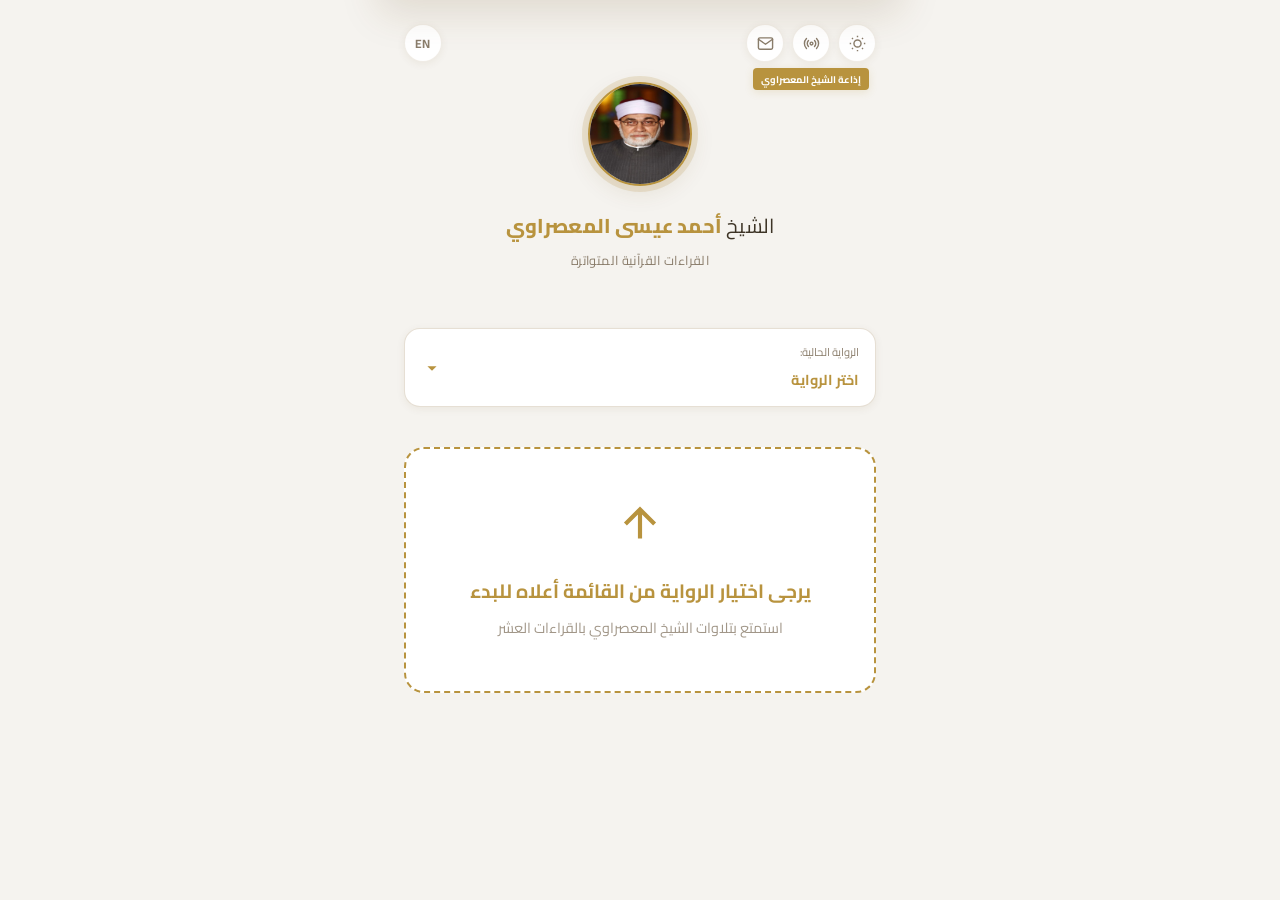
<file: index.html>
<!DOCTYPE html>
<html lang="ar" dir="rtl">
<head>
    <meta charset="UTF-8">
    <meta name="viewport" content="width=device-width, initial-scale=1.0, maximum-scale=1.0, user-scalable=no">

    <title>مصحف الأمة - الشيخ أحمد عيسى المعصراوي</title>
    <meta name="description" content="استمع إلى القرآن الكريم بالروايات المتواترة بصوت الشيخ أحمد عيسى المعصراوي.">
    <meta name="keywords" content="قرآن كريم, الشيخ المعصراوي, أحمد عيسى المعصراوي, القراءات العشر, روايات القرآن, mp3 قرآن, مصحف الأمة">
    <meta http-equiv="content-language" content="ar">

    <meta name="theme-color" content="#b8933e">
    <meta name="apple-mobile-web-app-capable" content="yes">
    <meta name="apple-mobile-web-app-status-bar-style" content="default">
    <meta name="apple-mobile-web-app-title" content="مصحف الأمة">
    
    <link rel="apple-touch-icon" href="icon.png">
    <link rel="manifest" href="manifest.json">

    <!-- الخطوط -->
    <link rel="preconnect" href="https://fonts.googleapis.com">
    <link rel="preconnect" href="https://fonts.gstatic.com" crossorigin>
    <link href="https://fonts.googleapis.com/css2?family=Cairo:wght@300;400;600;700;900&family=Amiri:wght@400;700&display=swap" rel="stylesheet">
    
    <!-- ملف التنسيق -->
    <link rel="stylesheet" href="style.css">
</head>
<body>

    <!-- رسالة تثبيت التطبيق الانزلاقية -->
    <div id="install-banner" class="install-banner" role="banner" aria-label="تثبيت التطبيق">
        <img src="icon.png" alt="أيقونة مصحف الأمة" class="install-icon" loading="lazy">
        <div class="install-info">
            <div class="install-title" id="install-title">تثبيت تطبيق مصحف الأمة</div>
            <div class="install-desc" id="install-desc">تجربة استماع أسرع وتعمل بدون إنترنت</div>
        </div>
        <button class="install-action-btn" id="install-action-btn" aria-label="تثبيت التطبيق">تثبيت</button>
        <button class="install-close-btn" onclick="closeInstallBanner()" aria-label="إغلاق">
            <svg viewBox="0 0 24 24" fill="none" stroke="currentColor" stroke-width="2.5" stroke-linecap="round" stroke-linejoin="round" aria-hidden="true">
                <line x1="18" y1="6" x2="6" y2="18"></line>
                <line x1="6" y1="6" x2="18" y2="18"></line>
            </svg>
        </button>
    </div>

    <!-- رسالة استئناف الاستماع -->
    <div id="resume-banner" role="dialog" aria-modal="true" aria-labelledby="resume-text">
        <div class="resume-icon">
            <svg viewBox="0 0 24 24" fill="none" stroke="currentColor" stroke-width="2" aria-hidden="true">
                <path d="M3 12a9 9 0 1 0 18 0 9 9 0 0 0-18 0z"/>
                <path d="M10 8l6 4-6 4V8z"/>
            </svg>
        </div>
        <div class="resume-text" id="resume-text">هل تود إكمال الاستماع؟</div>
        <div class="resume-actions">
            <button class="resume-btn" id="resume-btn-yes" onclick="resumePlayback()">متابعة الاستماع</button>
            <button class="resume-close" id="resume-btn-no" onclick="closeResumeBanner()">إلغاء</button>
        </div>
    </div>

    <!-- رسالة التوست (الإشعارات المؤقتة) -->
    <div id="toast" class="toast" role="status" aria-live="polite"></div>

    <!-- محتوى الصفحة الرئيسي -->
    <div class="container" id="main-container">

        <!-- الشريط العلوي -->
        <nav class="top-bar" aria-label="أدوات التحكم العامة">
            <div class="top-bar-group">
                <button class="top-btn" onclick="toggleTheme()" id="theme-toggle-btn" aria-label="تبديل المظهر"></button>

                <div class="radio-wrapper" style="position: relative; display: flex; flex-direction: column; align-items: center;">
                    <button class="top-btn radio-btn" onclick="toggleRadioAction()" id="radio-toggle-btn" aria-label="إذاعة الشيخ المعصراوي المباشرة" title="الإذاعة المباشرة">
                        <svg viewBox="0 0 24 24" fill="none" stroke="currentColor" stroke-width="2" stroke-linecap="round" stroke-linejoin="round" aria-hidden="true">
                            <circle cx="12" cy="12" r="2"></circle>
                            <path d="M16.24 7.76a6 6 0 0 1 0 8.49M7.76 16.24a6 6 0 0 1 0-8.49M19.07 4.93a10 10 0 0 1 0 14.14M4.93 19.07a10 10 0 0 1 0-14.14"></path>
                        </svg>
                        <span class="radio-live-dot" id="radio-live-dot" aria-hidden="true"></span>
                    </button>
                    <div class="radio-flash-badge" id="radio-flash-badge">إذاعة الشيخ المعصراوي</div>
                </div>

                <a href="mailto:contact@egyquran.com" class="top-btn email-btn" aria-label="تواصل معنا عبر البريد الإلكتروني" title="تواصل معنا">
                    <svg viewBox="0 0 24 24" fill="none" stroke="currentColor" stroke-width="2" stroke-linecap="round" stroke-linejoin="round" aria-hidden="true">
                        <path d="M4 4h16c1.1 0 2 .9 2 2v12c0 1.1-.9 2-2 2H4c-1.1 0-2-.9-2-2V6c0-1.1.9-2 2-2z"></path>
                        <polyline points="22,6 12,13 2,6"></polyline>
                    </svg>
                </a>
            </div>

            <button class="top-btn lang-btn" onclick="toggleLanguage()" aria-label="تغيير اللغة">
                <span id="lang-label">EN</span>
            </button>
        </nav>

        <!-- رأس الصفحة - معلومات الشيخ -->
        <header>
            <div class="header-avatar-wrapper">
                <img src="maasrawi.jpg" id="header-avatar-img" class="header-img" alt="الشيخ أحمد عيسى المعصراوي" loading="lazy">
                <div class="header-avatar-glow" aria-hidden="true"></div>
            </div>
            <h1 id="main-title">الشيخ <strong>أحمد عيسى المعصراوي</strong></h1>
            <p id="header-subtitle" class="header-subtitle">القراءات القرآنية المتواترة</p>

            <!-- المعادل الصوتي -->
            <div id="header-equalizer" class="header-equalizer" aria-hidden="true">
                <div class="header-eq-bar"></div>
                <div class="header-eq-bar"></div>
                <div class="header-eq-bar"></div>
                <div class="header-eq-bar"></div>
                <div class="header-eq-bar"></div>
            </div>
        </header>

        <!-- القائمة المنسدلة لاختيار الرواية -->
        <section aria-label="اختيار الرواية">
            <div class="custom-dropdown" id="edition-dropdown">
                <div class="dropdown-header" onclick="toggleDropdown()" role="button" aria-haspopup="listbox" aria-expanded="false">
                    <div class="dropdown-header-text">
                        <span style="font-size: 0.7rem; color: var(--text-muted); display: block; margin-bottom: 2px;" id="dropdown-label">الرواية الحالية:</span>
                        <strong id="selected-edition-name">حفص عن عاصم الكوفي</strong>
                    </div>
                    <svg viewBox="0 0 24 24" fill="currentColor" aria-hidden="true"><path d="M7 10l5 5 5-5z"/></svg>
                </div>
                <div class="dropdown-list" id="edition-list" role="listbox">
                    <!-- سيتم حقن الروايات العشرين هنا بواسطة الجافاسكربت -->
                </div>
            </div>
        </section>

        <!-- قائمة السور -->
        <main role="main">
            <div class="surah-list-container" id="main-surah-list" aria-label="قائمة السور">
                <!-- سيتم حقن السور هنا بواسطة الجافاسكربت -->
            </div>
        </main>

    </div>

    <!-- شاشة القراءة والمزامنة -->
    <div id="reading-view" class="reading-view" role="region" aria-label="عرض النص القرآني">
        
        <!-- تم إزالة الشريط العلوي بالكامل -->
        
        <div class="ayat-scroll" id="ayat-scroll">
            <div class="mushaf-page-view" id="mushaf-page-view" aria-label="صفحة المصحف">
                <div class="mushaf-page-track" id="mushaf-page-track">
                    <div class="mushaf-page-wrap" id="mushaf-page-wrap"></div>
                </div>
            </div>
            <div class="ayat-container" id="ayat-container"></div>
        </div>

        <!-- شريط إجراءات الآية (يظهر بالضغط المطوّل على أي آية) -->
        <div id="ayah-actions-menu" class="ayah-actions-menu" role="menu">
            <button type="button" id="ayah-action-repeat" class="ayah-action-btn" role="menuitem">
                <svg viewBox="0 0 24 24" fill="none" stroke="currentColor" stroke-width="2" stroke-linecap="round" stroke-linejoin="round" aria-hidden="true"><path d="M17 2l4 4-4 4"/><path d="M3 11V9a4 4 0 0 1 4-4h14"/><path d="M7 22l-4-4 4-4"/><path d="M21 13v2a4 4 0 0 1-4 4H3"/></svg>
                <span id="ayah-action-repeat-label">تكرار الآية</span>
            </button>
            <span class="ayah-action-sep" aria-hidden="true"></span>
            <button type="button" id="ayah-action-copy" class="ayah-action-btn" role="menuitem">
                <svg viewBox="0 0 24 24" fill="none" stroke="currentColor" stroke-width="2" stroke-linecap="round" stroke-linejoin="round" aria-hidden="true"><rect x="9" y="9" width="12" height="12" rx="2"/><path d="M5 15H4a2 2 0 0 1-2-2V4a2 2 0 0 1 2-2h9a2 2 0 0 1 2 2v1"/></svg>
                <span id="ayah-action-copy-label">نسخ الآية</span>
            </button>
            <div class="ayah-actions-arrow"></div>
        </div>
    </div>

    <!-- نافذة التحميل -->
    <div id="download-modal" class="download-modal" role="dialog" aria-modal="true" aria-labelledby="dl-modal-title">
        <div class="download-modal-content">
            <div class="dl-modal-icon" aria-hidden="true">
                <svg viewBox="0 0 24 24" fill="none" stroke="currentColor" stroke-width="2">
                    <path d="M21 15v4a2 2 0 0 1-2 2H5a2 2 0 0 1-2-2v-4"/>
                    <polyline points="7 10 12 15 17 10"/>
                    <line x1="12" y1="15" x2="12" y2="3"/>
                </svg>
            </div>
            <div id="dl-modal-title" class="dl-modal-title">جاري التحميل...</div>
            <div class="dl-progress-track" role="progressbar" aria-valuemin="0" aria-valuemax="100" aria-valuenow="0">
                <div id="dl-progress-fill" class="dl-progress-fill"></div>
            </div>
            <div id="dl-modal-pct" class="dl-modal-pct">0%</div>
        </div>
    </div>

    <!-- لوحة الإذاعة المباشرة الوهمية -->
    <div id="radio-modal" class="radio-modal" role="dialog" aria-modal="true" aria-labelledby="radio-modal-title" onclick="if(event.target===this) closeRadioPanel()">
        <div class="radio-modal-content">
            <button class="radio-close-btn" onclick="closeRadioPanel()" aria-label="إغلاق الإذاعة">
                <svg viewBox="0 0 24 24" fill="none" stroke="currentColor" stroke-width="2.5" stroke-linecap="round" stroke-linejoin="round" aria-hidden="true">
                    <line x1="18" y1="6" x2="6" y2="18"></line>
                    <line x1="6" y1="6" x2="18" y2="18"></line>
                </svg>
            </button>

            <div class="radio-live-badge">
                <span class="radio-live-pulse" aria-hidden="true"></span>
                <span id="radio-live-label">مباشر</span>
            </div>

            <div class="radio-avatar-wrapper">
                <img src="maasrawi.jpg" alt="الشيخ أحمد عيسى المعصراوي" class="radio-avatar-img" loading="lazy">
                <div class="radio-eq" id="radio-eq" aria-hidden="true">
                    <div class="radio-eq-bar"></div>
                    <div class="radio-eq-bar"></div>
                    <div class="radio-eq-bar"></div>
                    <div class="radio-eq-bar"></div>
                    <div class="radio-eq-bar"></div>
                </div>
            </div>

            <div id="radio-modal-title" class="radio-modal-title">إذاعة الشيخ المعصراوي</div>
            <div id="radio-track-title" class="radio-track-title">جاري تجهيز البث المباشر...</div>

            <button class="radio-play-btn" id="radio-play-btn" onclick="toggleRadioPlayback()" aria-label="تشغيل الإذاعة">
                <svg id="radio-play-icon" viewBox="0 0 24 24" fill="currentColor" aria-hidden="true"><path d="M8 5v14l11-7z"/></svg>
            </button>

            <div class="radio-flash-notice" role="status">
                <svg viewBox="0 0 24 24" fill="none" stroke="currentColor" stroke-width="2" stroke-linecap="round" stroke-linejoin="round" aria-hidden="true">
                    <path d="M13 2 3 14h7l-1 8 10-12h-7l1-8z"></path>
                </svg>
                <span>أنت تستمع الآن إلى البث المباشر لإذاعة الشيخ أحمد عيسى المعصراوي، على مدار الساعة</span>
            </div>
        </div>
    </div>

    <!-- المشغل السفلي العائم -->
    <div class="floating-player" id="global-player" role="region" aria-label="مشغل الصوت">
        <!-- شريط التقدم -->
        <div class="player-seekbar-container" id="progress-container" role="slider" aria-label="موضع التشغيل" aria-valuemin="0" aria-valuemax="100" aria-valuenow="0" tabindex="0">
            <div class="player-seekbar-track">
                <div class="player-seekbar-fill" id="progress-bar-fill">
                    <div class="player-seekbar-thumb" id="progress-thumb"></div>
                </div>
            </div>
        </div>

        <!-- معلومات التشغيل والوقت -->
        <div class="player-info-row">
            <div id="player-track-title" class="player-track-title"></div>
            <div class="player-time">
                <span id="curr-time" dir="ltr">00:00</span>
                <span id="time-separator" class="time-sep">/</span>
                <span id="total-time" dir="ltr">00:00</span>
            </div>
        </div>

        <!-- أزرار التحكم -->
        <div class="player-controls-row">
            
            <!-- عنصر موازن لتوسيط الأزرار -->
            <div class="player-side-btn"></div>

            <!-- أزرار التنقل والتشغيل -->
            <div class="player-main-controls">
                <button class="icon-btn nav-btn" onclick="playPrevious()" aria-label="السورة السابقة">
                    <svg viewBox="0 0 24 24" fill="currentColor" aria-hidden="true"><path d="M6 6h2v12H6zm3.5 6l8.5 6V6z"/></svg>
                </button>
                <button class="play-toggle-btn" id="player-play-btn" onclick="togglePlayPause()" aria-label="تشغيل أو إيقاف مؤقت"></button>
                <button class="icon-btn nav-btn" onclick="playNext()" aria-label="السورة التالية">
                    <svg viewBox="0 0 24 24" fill="currentColor" aria-hidden="true"><path d="M6 18l8.5-6L6 6v12zM16 6v12h2V6h-2z"/></svg>
                </button>
            </div>

            <!-- زر وضع التشغيل (تلقائي/تكرار/إيقاف) -->
            <div class="player-side-btn player-side-btn--end" id="playback-wrapper">
                <button class="icon-btn playback-mode-btn active-feature" id="btn-playback-mode" onclick="togglePlaybackMenu(event)" aria-label="وضع التشغيل" aria-haspopup="true" aria-expanded="false">
                    <span id="playback-text">تلقائي</span>
                    <svg id="playback-icon" width="16" height="16" viewBox="0 0 24 24" fill="none" stroke="currentColor" stroke-width="2" stroke-linecap="round" stroke-linejoin="round" aria-hidden="true"></svg>
                </button>
                <div class="playback-menu" id="playback-menu" role="menu" aria-label="خيارات التشغيل"></div>
            </div>

        </div>
    </div>

    <!-- ملف الجافاسكربت -->
    <script src="app.js" defer></script>
</body>
</html>
</file>
<file: style.css>
/* ================================================
   EGY QURAN — Premium Stylesheet (Ma'asrawi Edition)
   Design: Gold & Ink — Elegant Islamic Audio App
   ================================================ */

/* ── متغيرات الألوان والتوكنز ── */
:root {
    /* الوضع الفاتح */
    --bg-page:      #f5f3ef;
    --bg-card:      #ffffff;
    --bg-subtle:    #ede9e2;
    --bg-inset:     #faf8f5;

    --accent-gold:  #b8933e;
    --accent-light: #d4aa5a;
    --accent-glow:  rgba(184, 147, 62, 0.18);
    --accent-hover: #a07d33;

    --text-title:   #1a1510;
    --text-body:    #3d3426;
    --text-muted:   #8a7d6b;
    --text-faint:   #b5a898;

    --border-soft:  rgba(140, 110, 60, 0.12);
    --border-mid:   rgba(140, 110, 60, 0.22);

    --player-bg:    rgba(255, 252, 245, 0.97);
    --shadow-sm:    0 2px 8px rgba(100, 70, 20, 0.07);
    --shadow-md:    0 6px 24px rgba(100, 70, 20, 0.11);
    --shadow-lg:    0 12px 40px rgba(100, 70, 20, 0.15);

    --radius-sm:    10px;
    --radius-md:    16px;
    --radius-lg:    24px;
    --radius-full:  9999px;

    --transition:   0.22s cubic-bezier(0.4, 0, 0.2, 1);
    --font-ui:      'Cairo', sans-serif;
}

/* الوضع الداكن */
body.dark-theme {
    --bg-page:      #0f0e0c;
    --bg-card:      #1a1812;
    --bg-subtle:    #231f18;
    --bg-inset:     #141210;

    --accent-gold:  #c5a459;
    --accent-light: #d9b96a;
    --accent-glow:  rgba(197, 164, 89, 0.15);
    --accent-hover: #b39048;

    --text-title:   #f5efdf;
    --text-body:    #cdc0a8;
    --text-muted:   #7a6e5e;
    --text-faint:   #4a4035;

    --border-soft:  rgba(197, 164, 89, 0.10);
    --border-mid:   rgba(197, 164, 89, 0.18);

    --player-bg:    rgba(18, 16, 12, 0.97);
    --shadow-sm:    0 2px 8px rgba(0, 0, 0, 0.3);
    --shadow-md:    0 6px 24px rgba(0, 0, 0, 0.4);
    --shadow-lg:    0 12px 40px rgba(0, 0, 0, 0.5);
}

/* ── إعادة الضبط الأساسية ── */
*, *::before, *::after {
    box-sizing: border-box;
    margin: 0;
    padding: 0;
    -webkit-tap-highlight-color: transparent;
}

@media (prefers-reduced-motion: reduce) {
    *, *::before, *::after {
        animation-duration: 0.01ms !important;
        animation-iteration-count: 1 !important;
        transition-duration: 0.01ms !important;
    }
}

html {
    scroll-behavior: smooth;
}

body {
    font-family: var(--font-ui);
    background: var(--bg-page);
    color: var(--text-body);
    min-height: 100vh;
    padding-bottom: 150px;
    user-select: none;
    -webkit-font-smoothing: antialiased;
    transition: background var(--transition), color var(--transition);
}

/* ── الحاوية الرئيسية ── */
.container {
    width: 100%;
    max-width: 520px;
    margin: 0 auto;
    padding: 16px 16px 0;
}

@media (min-width: 640px) {
    .container {
        padding: 24px 24px 0;
    }
}

/* ── التثبيت الانزلاقي ── */
.install-banner {
    position: fixed;
    top: 0;
    left: 50%;
    transform: translateX(-50%) translateY(-100%);
    width: 100%;
    max-width: 520px;
    background: var(--player-bg);
    backdrop-filter: blur(20px);
    -webkit-backdrop-filter: blur(20px);
    border-bottom: 2px solid var(--accent-gold);
    box-shadow: var(--shadow-lg);
    z-index: 10001;
    display: flex;
    align-items: center;
    padding: 12px 16px;
    gap: 12px;
    transition: transform 0.5s cubic-bezier(0.4, 0, 0.2, 1);
}

.install-banner.show {
    transform: translateX(-50%) translateY(0);
}

.install-icon {
    width: 44px;
    height: 44px;
    border-radius: 12px;
    box-shadow: var(--shadow-sm);
    flex-shrink: 0;
}

.install-info {
    flex: 1;
    display: flex;
    flex-direction: column;
    gap: 2px;
}

.install-title {
    font-size: 0.85rem;
    font-weight: 700;
    color: var(--text-title);
}

.install-desc {
    font-size: 0.68rem;
    color: var(--text-muted);
    line-height: 1.4;
}

.install-action-btn {
    background: var(--accent-gold);
    color: #fff;
    border: none;
    padding: 7px 18px;
    border-radius: var(--radius-full);
    font-family: var(--font-ui);
    font-weight: 700;
    font-size: 0.78rem;
    cursor: pointer;
    box-shadow: 0 4px 14px var(--accent-glow);
    transition: transform var(--transition), background var(--transition);
    white-space: nowrap;
    flex-shrink: 0;
}

.install-action-btn:hover { background: var(--accent-hover); }
.install-action-btn:active { transform: scale(0.95); }

.install-close-btn {
    background: transparent;
    border: none;
    color: var(--text-muted);
    cursor: pointer;
    display: flex;
    align-items: center;
    justify-content: center;
    padding: 6px;
    border-radius: 50%;
    transition: background var(--transition), color var(--transition);
    flex-shrink: 0;
}

.install-close-btn:hover {
    background: var(--accent-glow);
    color: var(--text-title);
}

.install-close-btn svg {
    width: 18px;
    height: 18px;
}

/* ── بانر الاستئناف ── */
#resume-banner {
    position: fixed;
    top: 20px;
    left: 50%;
    transform: translateX(-50%) translateY(-200px);
    background: var(--player-bg);
    border: 1.5px solid var(--accent-gold);
    padding: 16px 20px;
    border-radius: var(--radius-md);
    box-shadow: var(--shadow-lg);
    z-index: 10000;
    width: 90%;
    max-width: 380px;
    display: flex;
    flex-direction: column;
    align-items: center;
    gap: 12px;
    transition: transform 0.45s cubic-bezier(0.4, 0, 0.2, 1), opacity 0.45s ease;
    opacity: 0;
    visibility: hidden;
    backdrop-filter: blur(16px);
    -webkit-backdrop-filter: blur(16px);
}

#resume-banner.show {
    transform: translateX(-50%) translateY(0);
    opacity: 1;
    visibility: visible;
}

.resume-icon {
    width: 40px;
    height: 40px;
    background: var(--accent-glow);
    border-radius: 50%;
    display: flex;
    align-items: center;
    justify-content: center;
    color: var(--accent-gold);
}

.resume-icon svg {
    width: 20px;
    height: 20px;
}

.resume-text {
    font-size: 0.88rem;
    font-weight: 600;
    color: var(--text-title);
    text-align: center;
    line-height: 1.6;
}

.resume-actions {
    display: flex;
    gap: 10px;
    width: 100%;
}

.resume-btn {
    flex: 1;
    background: var(--accent-gold);
    color: #fff;
    border: none;
    padding: 8px 16px;
    border-radius: var(--radius-sm);
    font-family: var(--font-ui);
    font-weight: 700;
    font-size: 0.82rem;
    cursor: pointer;
    transition: background var(--transition), transform var(--transition);
    box-shadow: 0 4px 12px var(--accent-glow);
}

.resume-btn:hover { background: var(--accent-hover); }
.resume-btn:active { transform: scale(0.97); }

.resume-close {
    flex: 1;
    background: var(--bg-subtle);
    color: var(--text-muted);
    border: 1px solid var(--border-soft);
    padding: 8px 16px;
    border-radius: var(--radius-sm);
    font-family: var(--font-ui);
    font-weight: 600;
    font-size: 0.82rem;
    cursor: pointer;
    transition: background var(--transition), color var(--transition);
}

.resume-close:hover {
    background: var(--border-soft);
    color: var(--text-body);
}

.resume-close:active { transform: scale(0.97); }

/* ── الشريط العلوي ── */
.top-bar {
    display: flex;
    justify-content: space-between;
    align-items: center;
    padding-bottom: 20px;
}

.top-bar-group {
    display: flex;
    gap: 8px;
    align-items: center;
}

.top-btn {
    background: var(--bg-card);
    border: 1px solid var(--border-soft);
    color: var(--text-muted);
    width: 38px;
    height: 38px;
    border-radius: 50%;
    display: flex;
    align-items: center;
    justify-content: center;
    cursor: pointer;
    transition: background var(--transition), color var(--transition), border-color var(--transition), box-shadow var(--transition);
    font-family: var(--font-ui);
    font-weight: 700;
    font-size: 0.72rem;
    text-decoration: none;
    position: relative;
    box-shadow: var(--shadow-sm);
}

.top-btn:hover {
    background: var(--accent-glow);
    color: var(--accent-gold);
    border-color: var(--border-mid);
    box-shadow: 0 0 0 3px var(--accent-glow);
}

.top-btn:focus-visible {
    outline: 2px solid var(--accent-gold);
    outline-offset: 2px;
}

.top-btn svg {
    width: 17px;
    height: 17px;
}

/* ── إشعار الإذاعة الفليشر ── */
.radio-flash-badge {
    position: absolute;
    top: 100%;
    margin-top: 6px;
    background: var(--accent-gold);
    color: #fff;
    font-size: 0.6rem;
    font-weight: 700;
    padding: 2px 8px;
    border-radius: 4px;
    white-space: nowrap;
    box-shadow: 0 2px 8px var(--accent-glow);
    animation: flash-pulse 1.5s infinite ease-in-out;
    pointer-events: none;
    z-index: 10;
}

@keyframes flash-pulse {
    0% { opacity: 0.7; transform: scale(0.95); }
    50% { opacity: 1; transform: scale(1); }
    100% { opacity: 0.7; transform: scale(0.95); }
}

.lang-btn {
    font-size: 0.75rem;
    letter-spacing: 0.04em;
}

.email-btn:hover,
.email-btn:focus-visible {
    color: #3b82f6 !important;
    border-color: rgba(59, 130, 246, 0.4) !important;
    background: rgba(59, 130, 246, 0.08) !important;
}

/* ── الرأس ── */
header {
    text-align: center;
    padding-bottom: 22px;
}

.header-avatar-wrapper {
    position: relative;
    display: inline-block;
    margin-bottom: 12px;
}

.header-img {
    width: 96px;
    height: 96px;
    border-radius: 50%;
    border: 2.5px solid var(--accent-gold);
    box-shadow: var(--shadow-md), 0 0 0 6px var(--accent-glow);
    object-fit: cover;
    display: block;
    transition: box-shadow var(--transition);
}

.header-avatar-glow {
    position: absolute;
    inset: -8px;
    border-radius: 50%;
    background: radial-gradient(circle, var(--accent-glow) 0%, transparent 70%);
    pointer-events: none;
    opacity: 0;
    transition: opacity var(--transition);
}

.header-equalizer.playing ~ .header-img,
header:has(.header-equalizer.playing) .header-img {
    box-shadow: var(--shadow-md), 0 0 0 8px var(--accent-glow);
}

header h1 {
    font-family: var(--font-ui);
    font-size: 1.15rem;
    font-weight: 400;
    color: var(--text-body);
    margin-bottom: 4px;
    letter-spacing: 0.01em;
    transition: font-size var(--transition);
}

header h1 strong {
    font-weight: 800;
    color: var(--accent-gold);
}

.header-subtitle {
    font-size: 0.8rem;
    color: var(--text-muted);
    letter-spacing: 0.03em;
}

/* المعادل الصوتي في الرأس */
.header-equalizer {
    display: flex;
    align-items: flex-end;
    justify-content: center;
    gap: 4px;
    height: 20px;
    margin-top: 14px;
    opacity: 0;
    visibility: hidden;
    transition: opacity 0.4s ease, visibility 0.4s ease;
}

.header-equalizer.playing {
    opacity: 1;
    visibility: visible;
}

.header-eq-bar {
    width: 3px;
    height: 100%;
    background: linear-gradient(to top, var(--accent-gold), var(--accent-light));
    border-radius: 3px;
    transform-origin: bottom;
    box-shadow: 0 0 10px var(--accent-glow);
}

.header-equalizer.playing .header-eq-bar:nth-child(1) { animation: equalize 0.70s infinite alternate ease-in-out; }
.header-equalizer.playing .header-eq-bar:nth-child(2) { animation: equalize 0.50s infinite alternate ease-in-out 0.20s; }
.header-equalizer.playing .header-eq-bar:nth-child(3) { animation: equalize 0.80s infinite alternate ease-in-out 0.10s; }
.header-equalizer.playing .header-eq-bar:nth-child(4) { animation: equalize 0.60s infinite alternate ease-in-out 0.30s; }
.header-equalizer.playing .header-eq-bar:nth-child(5) { animation: equalize 0.70s infinite alternate ease-in-out 0.15s; }

@keyframes equalize {
    0%   { transform: scaleY(0.2); }
    100% { transform: scaleY(1); }
}

/* ── القائمة المنسدلة للروايات ── */
.custom-dropdown {
    position: relative;
    margin: 0 0 20px;
    z-index: 100;
}

.dropdown-header {
    background: var(--bg-card);
    border: 1.5px solid var(--border-mid);
    padding: 12px 16px;
    border-radius: var(--radius-md);
    display: flex;
    justify-content: space-between;
    align-items: center;
    cursor: pointer;
    box-shadow: var(--shadow-sm);
    transition: all var(--transition);
}

.dropdown-header:hover {
    border-color: var(--accent-gold);
    background: var(--bg-inset);
}

.dropdown-header-text {
    text-align: right;
}

html[dir="ltr"] .dropdown-header-text {
    text-align: left;
}

.dropdown-header-text strong {
    font-size: 0.9rem;
    color: var(--accent-gold);
}

.dropdown-header svg {
    width: 22px;
    height: 22px;
    color: var(--accent-gold);
    transition: transform 0.3s ease;
}

.dropdown-header.open {
    border-color: var(--accent-gold);
    box-shadow: 0 0 0 3px var(--accent-glow);
}

.dropdown-header.open svg {
    transform: rotate(180deg);
}

.dropdown-list {
    position: absolute;
    top: calc(100% + 8px);
    left: 0;
    width: 100%;
    background: var(--bg-card);
    border: 1px solid var(--border-mid);
    border-radius: var(--radius-md);
    max-height: 280px;
    overflow-y: auto;
    box-shadow: var(--shadow-lg);
    opacity: 0;
    visibility: hidden;
    transform: translateY(-10px);
    transition: all 0.3s ease;
}

.dropdown-list.show {
    opacity: 1;
    visibility: visible;
    transform: translateY(0);
}

.dropdown-list::-webkit-scrollbar {
    width: 6px;
}

.dropdown-list::-webkit-scrollbar-thumb {
    background: var(--border-soft);
    border-radius: 10px;
}

.dropdown-item {
    padding: 12px 16px;
    border-bottom: 1px solid var(--border-soft);
    cursor: pointer;
    font-size: 0.85rem;
    font-weight: 600;
    color: var(--text-title);
    display: flex;
    justify-content: space-between;
    align-items: center;
    transition: background var(--transition);
}

.dropdown-item:last-child {
    border-bottom: none;
}

.dropdown-item:hover {
    background: var(--bg-subtle);
    color: var(--accent-gold);
}

.dropdown-item.active {
    background: var(--accent-glow);
    color: var(--accent-gold);
    border-right: 3px solid var(--accent-gold); /* RTL Support */
}

html[dir="ltr"] .dropdown-item.active {
    border-right: none;
    border-left: 3px solid var(--accent-gold); /* LTR Support */
}

/* ── قائمة السور ── */
.surah-list-container {
    display: flex;
    flex-direction: column;
    gap: 5px;
}

.surah-row {
    display: flex;
    align-items: center;
    justify-content: space-between;
    padding: 10px 14px;
    background: var(--bg-card);
    border: 1px solid var(--border-soft);
    border-radius: var(--radius-sm);
    transition: border-color var(--transition), background var(--transition), box-shadow var(--transition);
    cursor: default;
}

.surah-row:hover {
    border-color: var(--border-mid);
    box-shadow: var(--shadow-sm);
}

.surah-row.active-row {
    border-color: var(--accent-gold);
    background: var(--accent-glow);
    box-shadow: 0 0 0 1px var(--accent-gold);
}

.surah-info {
    display: flex;
    align-items: center;
    gap: 12px;
    flex: 1;
    min-width: 0;
}

.surah-number {
    font-size: 0.72rem;
    font-weight: 700;
    color: var(--accent-gold);
    min-width: 30px;
    flex-shrink: 0;
    font-variant-numeric: tabular-nums;
}

.surah-name {
    font-size: 0.82rem;
    font-weight: 700;
    color: var(--text-title);
    white-space: nowrap;
    overflow: hidden;
    text-overflow: ellipsis;
}

.surah-actions {
    display: flex;
    align-items: center;
    gap: 8px;
    flex-shrink: 0;
}

@media (max-width: 360px) {
    .surah-actions {
        gap: 5px;
    }
    .surah-action-btn {
        width: 26px;
        height: 26px;
    }
    .surah-action-btn svg {
        width: 12px !important;
        height: 12px !important;
    }
}

.surah-action-btn {
    width: 29px;
    height: 29px;
    border-radius: 50%;
    display: flex;
    align-items: center;
    justify-content: center;
    background: var(--bg-subtle);
    border: 1px solid var(--border-soft);
    color: var(--text-muted);
    cursor: pointer;
    text-decoration: none;
    transition: background var(--transition), color var(--transition), border-color var(--transition), transform var(--transition);
}

.surah-action-btn:hover {
    background: var(--accent-glow);
    color: var(--accent-gold);
    border-color: var(--accent-gold);
    transform: scale(1.08);
}

.surah-action-btn:active {
    transform: scale(0.92);
}

.surah-action-btn:focus-visible {
    outline: 2px solid var(--accent-gold);
    outline-offset: 2px;
}

.surah-action-btn svg {
    width: 14px !important;
    height: 14px !important;
}

.active-row .play-cell {
    background: var(--accent-gold);
    color: #fff;
    border-color: var(--accent-gold);
    box-shadow: 0 4px 12px var(--accent-glow);
}

.active-row .play-cell:hover {
    background: var(--accent-hover);
    transform: scale(1.1);
}

.mushaf-cell {
    color: var(--accent-gold);
    border-color: var(--border-mid);
}

.mushaf-cell:hover {
    background: var(--accent-glow);
    border-color: var(--accent-gold);
}

.active-row .mushaf-cell {
    border-color: var(--accent-gold);
    background: var(--bg-card);
    box-shadow: 0 0 0 1px var(--accent-glow);
}

/* ── أزرار أيقونات المشغل ── */
.icon-btn {
    background: transparent;
    border: none;
    color: var(--text-muted);
    cursor: pointer;
    display: flex;
    align-items: center;
    justify-content: center;
    transition: color var(--transition), transform var(--transition);
    padding: 4px;
    border-radius: var(--radius-sm);
}

.icon-btn:hover { color: var(--accent-gold); }
.icon-btn:active { transform: scale(0.92); }

.icon-btn:focus-visible {
    outline: 2px solid var(--accent-gold);
    outline-offset: 2px;
}

.icon-btn.active-feature {
    color: var(--accent-gold) !important;
}

.icon-btn svg {
    width: 20px;
    height: 20px;
}

/* ── نافذة التحميل ── */
.download-modal {
    position: fixed;
    inset: 0;
    background: rgba(0, 0, 0, 0.55);
    backdrop-filter: blur(6px);
    -webkit-backdrop-filter: blur(6px);
    z-index: 9999;
    display: none;
    align-items: center;
    justify-content: center;
}

.download-modal-content {
    background: var(--bg-card);
    border: 1px solid var(--border-mid);
    border-radius: var(--radius-lg);
    padding: 28px 24px;
    width: 88%;
    max-width: 320px;
    text-align: center;
    box-shadow: var(--shadow-lg);
    animation: slide-up-fade 0.3s ease;
}

@keyframes slide-up-fade {
    from { transform: translateY(20px); opacity: 0; }
    to   { transform: translateY(0);    opacity: 1; }
}

.dl-modal-icon {
    width: 48px;
    height: 48px;
    background: var(--accent-glow);
    border-radius: 50%;
    display: flex;
    align-items: center;
    justify-content: center;
    margin: 0 auto 14px;
    color: var(--accent-gold);
}

.dl-modal-icon svg {
    width: 22px;
    height: 22px;
}

.dl-modal-title {
    font-size: 0.95rem;
    font-weight: 700;
    margin-bottom: 16px;
    color: var(--text-title);
}

.dl-progress-track {
    width: 100%;
    height: 6px;
    background: var(--bg-subtle);
    border-radius: var(--radius-full);
    overflow: hidden;
}

.dl-progress-fill {
    height: 100%;
    width: 0%;
    background: linear-gradient(90deg, var(--accent-gold), var(--accent-light));
    transition: width 0.15s linear;
    border-radius: var(--radius-full);
}

.dl-modal-pct {
    margin-top: 10px;
    font-size: 0.88rem;
    font-weight: 700;
    color: var(--accent-gold);
}

/* ── المشغل السفلي ── */
.floating-player {
    position: fixed;
    bottom: 14px;
    left: 50%;
    transform: translateX(-50%);
    width: 94%;
    max-width: 480px;
    background: var(--player-bg);
    backdrop-filter: blur(24px);
    -webkit-backdrop-filter: blur(24px);
    border-radius: var(--radius-md);
    border: 1px solid var(--border-soft);
    padding: 8px 16px 10px;
    box-shadow: var(--shadow-lg);
    display: none;
    z-index: 1000;
    transition: box-shadow var(--transition);
}

/* تحسينات للمشغل عند تشغيل الإذاعة */
.floating-player.radio-mode .player-seekbar-container,
.floating-player.radio-mode .player-time,
.floating-player.radio-mode .player-main-controls .nav-btn,
.floating-player.radio-mode .player-side-btn {
    display: none !important;
}

.floating-player.radio-mode .player-main-controls {
    justify-content: center;
    width: 100%;
}

/* شريط التقدم */
.player-seekbar-container {
    width: 100%;
    height: 14px;
    display: flex;
    align-items: center;
    cursor: pointer;
    direction: ltr;
    margin-bottom: 4px;
    touch-action: none;
    border-radius: var(--radius-full);
}

.player-seekbar-track {
    width: 100%;
    height: 3px;
    background: var(--bg-subtle);
    border-radius: var(--radius-full);
    position: relative;
    transition: height 0.2s ease;
}

.player-seekbar-container:hover .player-seekbar-track {
    height: 5px;
}

.player-seekbar-fill {
    height: 100%;
    background: linear-gradient(90deg, var(--accent-gold), var(--accent-light));
    width: 0%;
    border-radius: var(--radius-full);
    position: relative;
    pointer-events: none;
}

.player-seekbar-thumb {
    position: absolute;
    right: -7px;
    top: 50%;
    transform: translateY(-50%) scale(0);
    width: 14px;
    height: 14px;
    background: #fff;
    border: 2px solid var(--accent-gold);
    border-radius: 50%;
    box-shadow: 0 2px 6px rgba(0, 0, 0, 0.2);
    transition: transform 0.2s ease;
}

.player-seekbar-container:hover .player-seekbar-thumb {
    transform: translateY(-50%) scale(1);
}

/* صف معلومات التشغيل */
.player-info-row {
    display: flex;
    justify-content: space-between;
    align-items: center;
    gap: 8px;
    margin-bottom: 4px;
}

.player-track-title {
    font-size: 0.8rem;
    font-weight: 700;
    color: var(--text-title);
    white-space: nowrap;
    overflow: hidden;
    text-overflow: ellipsis;
    flex: 1;
}

.player-time {
    font-size: 0.65rem;
    color: var(--text-muted);
    white-space: nowrap;
    flex-shrink: 0;
    font-variant-numeric: tabular-nums;
}

.time-sep {
    margin: 0 2px;
}

/* صف أزرار التحكم */
.player-controls-row {
    display: flex;
    align-items: center;
    justify-content: space-between;
    direction: ltr;
}

.player-side-btn {
    width: 85px;
    display: flex;
    justify-content: flex-start;
}

.player-side-btn--end {
    justify-content: flex-end;
    position: relative;
}

.player-main-controls {
    display: flex;
    align-items: center;
    gap: 18px;
}

.nav-btn svg {
    width: 22px !important;
    height: 22px !important;
}

.play-toggle-btn {
    background: var(--accent-gold);
    color: #fff;
    border: none;
    width: 40px;
    height: 40px;
    border-radius: 50%;
    cursor: pointer;
    display: flex;
    align-items: center;
    justify-content: center;
    box-shadow: 0 4px 16px var(--accent-glow);
    transition: background var(--transition), transform var(--transition), box-shadow var(--transition);
}

.play-toggle-btn:hover {
    background: var(--accent-hover);
    box-shadow: 0 6px 20px var(--accent-glow);
}

.play-toggle-btn:active { transform: scale(0.92); }

.play-toggle-btn:focus-visible {
    outline: 2px solid var(--accent-gold);
    outline-offset: 3px;
}

.play-toggle-btn svg {
    width: 18px !important;
    height: 18px !important;
}

/* زر وضع التشغيل */
.playback-mode-btn {
    display: flex;
    gap: 5px;
    font-family: var(--font-ui);
    font-size: 0.68rem;
    font-weight: 700;
    align-items: center;
    border-radius: var(--radius-full);
    padding: 4px 8px;
    border: 1px solid transparent;
    transition: background var(--transition), border-color var(--transition);
}

.playback-mode-btn:hover {
    background: var(--accent-glow);
    border-color: var(--border-mid);
}

/* قائمة التشغيل */
.playback-menu {
    position: absolute;
    bottom: calc(100% + 10px);
    right: 0;
    width: 130px;
    background: var(--bg-card);
    border: 1px solid var(--border-mid);
    border-radius: var(--radius-md);
    box-shadow: var(--shadow-lg);
    overflow: hidden;
    max-height: 0;
    opacity: 0;
    transition: max-height 0.3s cubic-bezier(0.4, 0, 0.2, 1), opacity 0.25s ease, transform 0.3s cubic-bezier(0.4, 0, 0.2, 1);
    pointer-events: none;
    transform: translateY(8px);
    z-index: 1010;
    direction: rtl;
}

.playback-menu.show {
    max-height: 200px;
    opacity: 1;
    pointer-events: auto;
    transform: translateY(0);
}

.playback-menu-item {
    padding: 9px 14px;
    font-family: var(--font-ui);
    font-size: 0.73rem;
    font-weight: 700;
    color: var(--text-muted);
    cursor: pointer;
    text-align: right;
    transition: background var(--transition), color var(--transition);
    border-bottom: 1px solid var(--border-soft);
}

html[dir="ltr"] .playback-menu-item {
    text-align: left;
}

.playback-menu-item:last-child { border-bottom: none; }

.playback-menu-item:hover {
    background: var(--bg-subtle);
    color: var(--text-body);
}

.playback-menu-item.active {
    background: var(--accent-glow);
    color: var(--accent-gold);
}

/* ── رسالة التوست ── */
.toast {
    position: fixed;
    bottom: 90px;
    left: 50%;
    transform: translateX(-50%) translateY(16px);
    background: var(--text-title);
    color: var(--bg-page);
    padding: 7px 18px;
    border-radius: var(--radius-full);
    font-family: var(--font-ui);
    font-size: 0.76rem;
    font-weight: 600;
    opacity: 0;
    pointer-events: none;
    transition: opacity 0.3s ease, transform 0.3s ease;
    z-index: 10000;
    text-align: center;
    white-space: nowrap;
    box-shadow: var(--shadow-md);
    max-width: 90vw;
}

.toast.show {
    opacity: 1;
    transform: translateX(-50%) translateY(0);
}

/* ── حركات مشتركة ── */
@keyframes spin {
    from { transform: rotate(0deg); }
    to   { transform: rotate(360deg); }
}

.loading-spin {
    animation: spin 0.9s linear infinite;
    will-change: transform;
    display: block;
}

/* ── وضع الاستماع الهادئ (Focus Mode) ── */
body.focus-mode-active .custom-dropdown,
body.focus-mode-active .surah-list-container,
body.focus-mode-active .top-bar-group,
body.focus-mode-active .install-banner,
body.focus-mode-active .lang-btn {
    display: none !important;
}

body.focus-mode-active {
    display: flex;
    flex-direction: column;
    justify-content: center;
    height: 100dvh;
    overflow: hidden;
    background: var(--bg-page);
}

body.focus-mode-active .container {
    display: flex;
    flex-direction: column;
    justify-content: center;
    align-items: center;
    height: 100%;
    margin-top: -70px;
}

body.focus-mode-active header {
    transform: scale(1.4);
    transition: transform 0.5s cubic-bezier(0.4, 0, 0.2, 1);
    margin-bottom: 32px;
}

/* تصغير حجم خط اسم الشيخ في وضع الاستماع الهادئ */
body.focus-mode-active header h1 {
    font-size: 0.95rem;
    transition: font-size var(--transition);
}

body.focus-mode-active .top-bar {
    position: absolute;
    top: 16px;
    right: 16px;
    padding-bottom: 0;
}

/* ── تحسينات الشاشات الكبيرة ── */
@media (min-width: 640px) {
    .floating-player {
        max-width: 500px;
        border-radius: var(--radius-lg);
        bottom: 20px;
    }

    header h1 {
        font-size: 1.25rem;
    }

    .header-img {
        width: 104px;
        height: 104px;
    }

    /* حجم الخط المصغر لاسم الشيخ على الشاشات الكبيرة في وضع الاستماع الهادئ */
    body.focus-mode-active header h1 {
        font-size: 1.05rem;
    }
}
/* ================================================
   شاشة القراءة والمزامنة (Reading / Sync View)
   ================================================ */

/* الفئة الخاصة بتجميد الصفحة الرئيسية */
body.reading-active {
    overflow: hidden !important;
    height: 100dvh !important;
}

.reading-view {
    position: fixed;
    inset: 0;
    z-index: 900;
    background: var(--bg-page);
    display: none;
    flex-direction: column;
    transform: translateY(12px);
    opacity: 0;
    transition: opacity 0.25s ease, transform 0.25s ease;
    overscroll-behavior: none; /* يمنع السحب المطاطي الذي يظهر الخلفية */
}

.reading-view.show {
    display: flex;
    opacity: 1;
    transform: translateY(0);
}

.reading-top-bar {
    display: flex;
    align-items: center;
    justify-content: space-between;
    gap: 10px;
    padding: 14px 16px;
    border-bottom: 1px solid var(--border-soft);
    background: var(--bg-card);
    flex: 0 0 auto;
}

.reading-back-btn {
    width: 40px;
    height: 40px;
    flex: 0 0 40px;
    display: flex;
    align-items: center;
    justify-content: center;
    border-radius: var(--radius-full);
    border: none;
    background: var(--bg-subtle);
    color: var(--accent-gold);
    cursor: pointer;
    transition: background var(--transition);
}

.reading-back-btn svg {
    width: 20px;
    height: 20px;
    /* في الاتجاه RTL نعكس السهم ليشير لليمين */
    transform: scaleX(-1);
}

.reading-back-btn:hover {
    background: var(--bg-inset);
}

.reading-titles {
    flex: 1 1 auto;
    text-align: center;
    overflow: hidden;
}

.reading-juz-title {
    font-weight: 800;
    font-size: 1rem;
    color: var(--text-title);
    white-space: nowrap;
    overflow: hidden;
    text-overflow: ellipsis;
}

.reading-surah-title {
    font-size: 0.78rem;
    color: var(--accent-gold);
    font-weight: 600;
    margin-top: 2px;
    white-space: nowrap;
    overflow: hidden;
    text-overflow: ellipsis;
}

.ayat-scroll {
    flex: 1 1 auto;
    overflow-y: auto;
    -webkit-overflow-scrolling: touch;
    scroll-behavior: smooth;
    padding: 20px 8px 260px;
}

.reading-loading {
    display: none;
    flex-direction: column;
    align-items: center;
    gap: 12px;
    padding: 60px 20px;
    color: var(--text-muted);
    font-weight: 600;
}

.reading-loading.show {
    display: flex;
}

.ayat-container {
    max-width: 640px;
    margin: 0 auto;
}

.ayat-container.mushaf-hidden {
    display: none;
}

/* ================================================
   صفحة المصحف الحقيقية (مجلد hafs: svg + json)
   ================================================ */

.mushaf-page-view {
    display: none;
    max-width: 760px;
    margin: 0 auto;
}

/* زر العودة لموضع القارئ: يعيش داخل المشغل نفسه، ولا يظهر إلا في نسخته
   المصغّرة أثناء عرض شاشة القراءة (المصحف)، وفقط أثناء التصفح الحر */
.mushaf-follow-btn {
    display: none;
    align-items: center;
    gap: 5px;
    position: absolute;
    top: -32px;
    right: 14px;
    padding: 5px 13px;
    border-radius: var(--radius-full);
    border: none;
    background: var(--accent-gold);
    color: #fff;
    font-weight: 700;
    font-size: 0.68rem;
    box-shadow: var(--shadow-md);
    cursor: pointer;
    z-index: 2;
    animation: mushafFollowPop 0.25s ease-out;
}

.mushaf-follow-btn:hover { background: var(--accent-hover); }
.mushaf-follow-btn.hide { display: none !important; }

/* لا يظهر الزر إطلاقاً إلا داخل المشغل المصغّر الخاص بشاشة القراءة */
body:has(.reading-view.show) #global-player .mushaf-follow-btn:not(.hide) {
    display: flex;
}

@keyframes mushafFollowPop {
    from { opacity: 0; transform: translateY(6px); }
    to   { opacity: 1; transform: translateY(0); }
}

.mushaf-page-view.show {
    display: block;
    animation: mushafFadeIn 0.3s ease-out;
}

@keyframes mushafFadeIn {
    from { opacity: 0; transform: translateY(6px); }
    to   { opacity: 1; transform: translateY(0); }
}

.mushaf-page-track {
    position: relative;
    overflow: hidden;
    background: var(--bg-card);
    border: 1px solid var(--border-soft);
    border-radius: var(--radius-md);
    box-shadow: var(--shadow-md);
    padding: 4px;
    touch-action: pan-y;
    aspect-ratio: 1 / 1.5; /* طول افتراضي بنسبة الصفحة الكاملة؛ يُضبط تلقائياً من JS بمجرد اكتشاف صفحة فعلية */
}

.mushaf-page-wrap {
    position: relative;
    width: 100%;
}

/* الطبقة "القادمة" أثناء السحب: تُبنى وتُزال ديناميكياً فوق الصفحة الحالية */
.mushaf-page-wrap.mushaf-page-incoming {
    position: absolute;
    inset: 0;
    pointer-events: none;
}

/* أثناء تحريك الإصبع فعلياً: بلا أي تحوّل CSS، الحركة تتبع الإصبع حرفياً بلا تأخير */
.mushaf-page-wrap.mushaf-dragging {
    transition: none;
}

/* بعد رفع الإصبع: إمّا إكمال التقليب أو العودة لمكانها، بحركة سلسة قصيرة */
.mushaf-page-wrap.mushaf-snap {
    transition: transform 0.32s cubic-bezier(.22, .61, .36, 1);
}

.mushaf-page-wrap.page-turning {
    opacity: 0;
    transition: opacity 0.16s ease;
}

.mushaf-page-wrap svg {
    width: 100%;
    height: auto;
    display: block;
}

/* إعادة تلوين خطوط المصحف بحسب المظهر الفاتح/الداكن */
.mushaf-page-wrap svg [fill] {
    fill: var(--text-title);
}

.mushaf-page-wrap svg .mushaf-ayah-hit {
    fill: transparent;
    fill-opacity: 0;
    cursor: pointer;
    transition: fill 0.35s ease, fill-opacity 0.35s ease;
}

@media (hover: hover) and (pointer: fine) {
    .mushaf-page-wrap svg .mushaf-ayah-hit:hover {
        fill: var(--accent-gold);
        fill-opacity: 0.32;
    }
}

.mushaf-page-wrap svg .mushaf-ayah-hit.active-mushaf-ayah {
    fill: var(--accent-gold);
    fill-opacity: 0.4;
}

.mushaf-page-wrap svg .mushaf-ayah-hit.mushaf-ayah-pressed {
    fill: var(--accent-gold);
    fill-opacity: 0.5;
}

@keyframes ayahRepeatPulse {
    0%, 100% { fill-opacity: 0.4; }
    50%      { fill-opacity: 0.18; }
}

.mushaf-page-wrap svg .mushaf-ayah-hit.repeating-ayah {
    fill: var(--accent-gold);
    animation: ayahRepeatPulse 1.6s ease-in-out infinite;
}

/* ── شريط إجراءات الآية (ضغط مطوّل) ── */
.ayah-actions-menu {
    position: fixed;
    top: 0;
    left: 0;
    z-index: 10500;
    display: flex;
    align-items: center;
    gap: 2px;
    padding: 6px;
    background: var(--player-bg);
    backdrop-filter: blur(14px);
    -webkit-backdrop-filter: blur(14px);
    border: 1px solid var(--border-mid);
    border-radius: var(--radius-full);
    box-shadow: var(--shadow-lg);
    opacity: 0;
    pointer-events: none;
    transform: translateY(6px) scale(0.92);
    transform-origin: center bottom;
    transition: opacity 0.16s ease, transform 0.16s cubic-bezier(0.34, 1.56, 0.64, 1);
}

.ayah-actions-menu.show {
    opacity: 1;
    pointer-events: auto;
    transform: translateY(0) scale(1);
}

.ayah-actions-menu.arrow-below {
    transform-origin: center top;
}

.ayah-action-btn {
    display: flex;
    align-items: center;
    gap: 7px;
    border: none;
    background: transparent;
    color: var(--text-body);
    font-family: var(--font-ui);
    font-size: 0.8rem;
    font-weight: 700;
    padding: 9px 14px;
    border-radius: var(--radius-full);
    cursor: pointer;
    white-space: nowrap;
    transition: background var(--transition), color var(--transition);
}

.ayah-action-btn svg {
    width: 16px;
    height: 16px;
    flex-shrink: 0;
}

.ayah-action-btn:hover,
.ayah-action-btn:active {
    background: var(--bg-subtle);
    color: var(--accent-hover);
}

.ayah-action-btn.active {
    background: var(--accent-glow);
    color: var(--accent-gold);
}

.ayah-action-sep {
    width: 1px;
    height: 20px;
    background: var(--border-mid);
    flex-shrink: 0;
}

.ayah-actions-arrow {
    position: absolute;
    left: var(--arrow-offset, 50%);
    bottom: -6px;
    width: 12px;
    height: 12px;
    background: var(--player-bg);
    border-inline-end: 1px solid var(--border-mid);
    border-block-end: 1px solid var(--border-mid);
    transform: translateX(-50%) rotate(45deg);
}

.ayah-actions-menu.arrow-below .ayah-actions-arrow {
    bottom: auto;
    top: -6px;
    border-inline-end: none;
    border-block-end: none;
    border-inline-start: 1px solid var(--border-mid);
    border-block-start: 1px solid var(--border-mid);
}

@media (min-width: 640px) {
    .mushaf-page-view {
        max-width: 900px;
    }
}

.surah-divider {
    display: flex;
    align-items: center;
    justify-content: center;
    gap: 10px;
    margin: 28px 0 20px;
    color: var(--accent-gold);
    font-family: 'Amiri', serif;
    font-weight: 700;
    font-size: 1.15rem;
}

.surah-divider:first-child {
    margin-top: 4px;
}

.surah-divider::before,
.surah-divider::after {
    content: '';
    flex: 1 1 auto;
    height: 1px;
    background: var(--border-mid);
}

.ayah-block {
    font-family: 'Amiri', serif;
    font-size: 1.45rem;
    line-height: 2.4;
    color: var(--text-body);
    text-align: justify;
    background: transparent;
}

.ayah-span {
    cursor: pointer;
    border-radius: 8px;
    padding: 2px 3px;
    transition: background 0.35s ease, color 0.35s ease;
}

.ayah-span:hover {
    background: var(--bg-subtle);
}

.ayah-span.active-ayah {
    background: color-mix(in srgb, var(--accent-gold) 26%, transparent);
    color: var(--accent-hover);
    font-weight: 700;
    box-shadow: 0 0 0 1px var(--accent-gold) inset;
}

.ayah-num {
    display: inline-flex;
    align-items: center;
    justify-content: center;
    font-family: var(--font-ui);
    font-size: 0.72rem;
    font-weight: 700;
    color: var(--accent-gold);
    width: 24px;
    height: 24px;
    border: 1.5px solid var(--accent-gold);
    border-radius: 50%;
    margin: 0 4px;
    vertical-align: middle;
}

body.dark-theme .ayah-span.active-ayah {
    color: var(--accent-light);
}

@media (min-width: 640px) {
    .ayah-block {
        font-size: 1.6rem;
    }
}

/* ================================================
   الإذاعة المباشرة الوهمية (Pseudo Live Radio)
   ================================================ */

/* زر الإذاعة في الشريط العلوي */
.radio-btn {
    position: relative;
}

.radio-live-dot {
    position: absolute;
    top: 5px;
    left: 5px;
    width: 7px;
    height: 7px;
    border-radius: 50%;
    background: #e0483f;
    box-shadow: 0 0 0 2px var(--bg-card);
    opacity: 0;
    transform: scale(0.6);
    transition: opacity 0.3s ease, transform 0.3s ease;
}

.radio-btn.on-air .radio-live-dot {
    opacity: 1;
    transform: scale(1);
    animation: radio-dot-pulse 1.4s infinite;
}

.radio-btn.on-air {
    color: var(--accent-gold);
    border-color: var(--border-mid);
}

@keyframes radio-dot-pulse {
    0%, 100% { box-shadow: 0 0 0 2px var(--bg-card), 0 0 0 2px rgba(224, 72, 63, 0.0); }
    50%      { box-shadow: 0 0 0 2px var(--bg-card), 0 0 0 5px rgba(224, 72, 63, 0.35); }
}

/* لوحة الإذاعة (Overlay) */
.radio-modal {
    position: fixed;
    inset: 0;
    background: rgba(0, 0, 0, 0.6);
    backdrop-filter: blur(8px);
    -webkit-backdrop-filter: blur(8px);
    z-index: 10001;
    display: none;
    align-items: center;
    justify-content: center;
    padding: 20px;
}

.radio-modal.show {
    display: flex;
}

.radio-modal-content {
    position: relative;
    background: var(--bg-card);
    border: 1.5px solid var(--accent-gold);
    border-radius: var(--radius-lg);
    padding: 32px 24px 26px;
    width: 100%;
    max-width: 360px;
    text-align: center;
    box-shadow: var(--shadow-lg);
    animation: slide-up-fade 0.35s cubic-bezier(0.4, 0, 0.2, 1);
}

.radio-close-btn {
    position: absolute;
    top: 14px;
    inset-inline-end: 14px;
    width: 30px;
    height: 30px;
    border-radius: 50%;
    background: var(--bg-subtle);
    border: none;
    color: var(--text-muted);
    display: flex;
    align-items: center;
    justify-content: center;
    cursor: pointer;
    transition: background var(--transition), color var(--transition);
}

.radio-close-btn:hover {
    background: var(--accent-glow);
    color: var(--accent-gold);
}

.radio-close-btn svg {
    width: 15px;
    height: 15px;
}

/* شارة "مباشر" */
.radio-live-badge {
    display: inline-flex;
    align-items: center;
    gap: 6px;
    background: rgba(224, 72, 63, 0.12);
    color: #e0483f;
    font-size: 0.7rem;
    font-weight: 800;
    letter-spacing: 0.04em;
    padding: 5px 12px;
    border-radius: var(--radius-full);
    margin-bottom: 18px;
}

.radio-live-pulse {
    width: 7px;
    height: 7px;
    border-radius: 50%;
    background: #e0483f;
    animation: radio-dot-pulse 1.4s infinite;
}

/* صورة الشيخ داخل اللوحة */
.radio-avatar-wrapper {
    position: relative;
    width: 92px;
    height: 92px;
    margin: 0 auto 16px;
}

.radio-avatar-img {
    width: 100%;
    height: 100%;
    border-radius: 50%;
    object-fit: cover;
    border: 2.5px solid var(--accent-gold);
    box-shadow: var(--shadow-md), 0 0 0 6px var(--accent-glow);
    display: block;
}

.radio-eq {
    position: absolute;
    bottom: -6px;
    left: 50%;
    transform: translateX(-50%);
    display: flex;
    align-items: flex-end;
    justify-content: center;
    gap: 3px;
    height: 16px;
    padding: 3px 7px;
    background: var(--bg-card);
    border: 1px solid var(--border-mid);
    border-radius: var(--radius-full);
    opacity: 0;
    visibility: hidden;
    transition: opacity 0.3s ease, visibility 0.3s ease;
}

.radio-eq.playing {
    opacity: 1;
    visibility: visible;
}

.radio-eq-bar {
    width: 2.5px;
    height: 100%;
    background: linear-gradient(to top, var(--accent-gold), var(--accent-light));
    border-radius: 2px;
    transform-origin: bottom;
}

.radio-eq.playing .radio-eq-bar:nth-child(1) { animation: equalize 0.70s infinite alternate ease-in-out; }
.radio-eq.playing .radio-eq-bar:nth-child(2) { animation: equalize 0.50s infinite alternate ease-in-out 0.20s; }
.radio-eq.playing .radio-eq-bar:nth-child(3) { animation: equalize 0.80s infinite alternate ease-in-out 0.10s; }
.radio-eq.playing .radio-eq-bar:nth-child(4) { animation: equalize 0.60s infinite alternate ease-in-out 0.30s; }
.radio-eq.playing .radio-eq-bar:nth-child(5) { animation: equalize 0.70s infinite alternate ease-in-out 0.15s; }

.radio-modal-title {
    font-size: 1.05rem;
    font-weight: 800;
    color: var(--text-title);
    margin-bottom: 4px;
}

.radio-track-title {
    font-size: 0.82rem;
    color: var(--text-muted);
    margin-bottom: 20px;
    min-height: 1.2em;
}

/* زر التشغيل الكبير */
.radio-play-btn {
    width: 64px;
    height: 64px;
    border-radius: 50%;
    background: var(--accent-gold);
    color: #fff;
    border: none;
    display: flex;
    align-items: center;
    justify-content: center;
    cursor: pointer;
    margin: 0 auto 22px;
    box-shadow: 0 6px 22px var(--accent-glow);
    transition: background var(--transition), transform var(--transition), box-shadow var(--transition);
}

.radio-play-btn:hover {
    background: var(--accent-hover);
    box-shadow: 0 8px 26px var(--accent-glow);
}

.radio-play-btn:active { transform: scale(0.93); }

.radio-play-btn svg {
    width: 26px;
    height: 26px;
}

.radio-play-btn.loading svg {
    animation: spin 0.9s linear infinite;
}

/* إشعار الفلاش أسفل اللوحة */
.radio-flash-notice {
    display: flex;
    align-items: center;
    gap: 10px;
    text-align: start;
    background: linear-gradient(135deg, var(--accent-glow), transparent);
    border: 1px solid var(--border-mid);
    border-radius: var(--radius-md);
    padding: 12px 14px;
    color: var(--text-body);
    font-size: 0.76rem;
    line-height: 1.55;
    position: relative;
    overflow: hidden;
    animation: radio-flash-glow 2.2s infinite;
}

.radio-flash-notice svg {
    flex-shrink: 0;
    width: 20px;
    height: 20px;
    color: var(--accent-gold);
    animation: radio-bolt-flash 1.6s infinite;
}

@keyframes radio-flash-glow {
    0%, 100% { box-shadow: 0 0 0 0 var(--accent-glow); border-color: var(--border-mid); }
    50%      { box-shadow: 0 0 14px 1px var(--accent-glow); border-color: var(--accent-gold); }
}

@keyframes radio-bolt-flash {
    0%, 100% { opacity: 1; }
    50%      { opacity: 0.35; }
}

@media (prefers-reduced-motion: reduce) {
    .radio-flash-notice,
    .radio-flash-notice svg,
    .radio-btn.on-air .radio-live-dot,
    .radio-live-pulse {
        animation: none !important;
    }
}

/* --- تعديلات وضع الاستماع الهادئ --- */

/* عرض نسخة مصغّرة ونحيفة من المشغل السفلي الرئيسي عند فتح الاستماع الهادئ (شاشة القراءة) */
body:has(.reading-view.show) #global-player {
    padding: 6px 14px 8px;
}

body:has(.reading-view.show) #global-player .player-seekbar-container {
    height: 10px;
    margin-bottom: 2px;
}

body:has(.reading-view.show) #global-player .player-info-row {
    margin-bottom: 2px;
}

body:has(.reading-view.show) #global-player .player-track-title {
    font-size: 0.72rem;
}

body:has(.reading-view.show) #global-player .player-time {
    font-size: 0.6rem;
}

body:has(.reading-view.show) #global-player .player-main-controls {
    gap: 12px;
}

body:has(.reading-view.show) #global-player .play-toggle-btn {
    width: 32px;
    height: 32px;
}

body:has(.reading-view.show) #global-player .play-toggle-btn svg {
    width: 15px !important;
    height: 15px !important;
}

body:has(.reading-view.show) #global-player .nav-btn svg {
    width: 18px !important;
    height: 18px !important;
}

body:has(.reading-view.show) #global-player .playback-mode-btn {
    padding: 3px 6px;
    font-size: 0.6rem;
}

/* تكبير إطار اسم السورة/الجزء ليكون بارزاً وأكبر ارتفاعاً */
.surah-divider {
    margin: 40px 0 25px;
    padding: 16px 20px;
    font-size: 1.35rem;
    background: var(--bg-subtle);
    border: 1px solid var(--border-mid);
    border-radius: var(--radius-md);
    box-shadow: var(--shadow-sm);
}
.surah-divider::before, .surah-divider::after {
    display: none; /* إزالة الخطوط الجانبية للحصول على شكل إطار نظيف */
}
</file>
